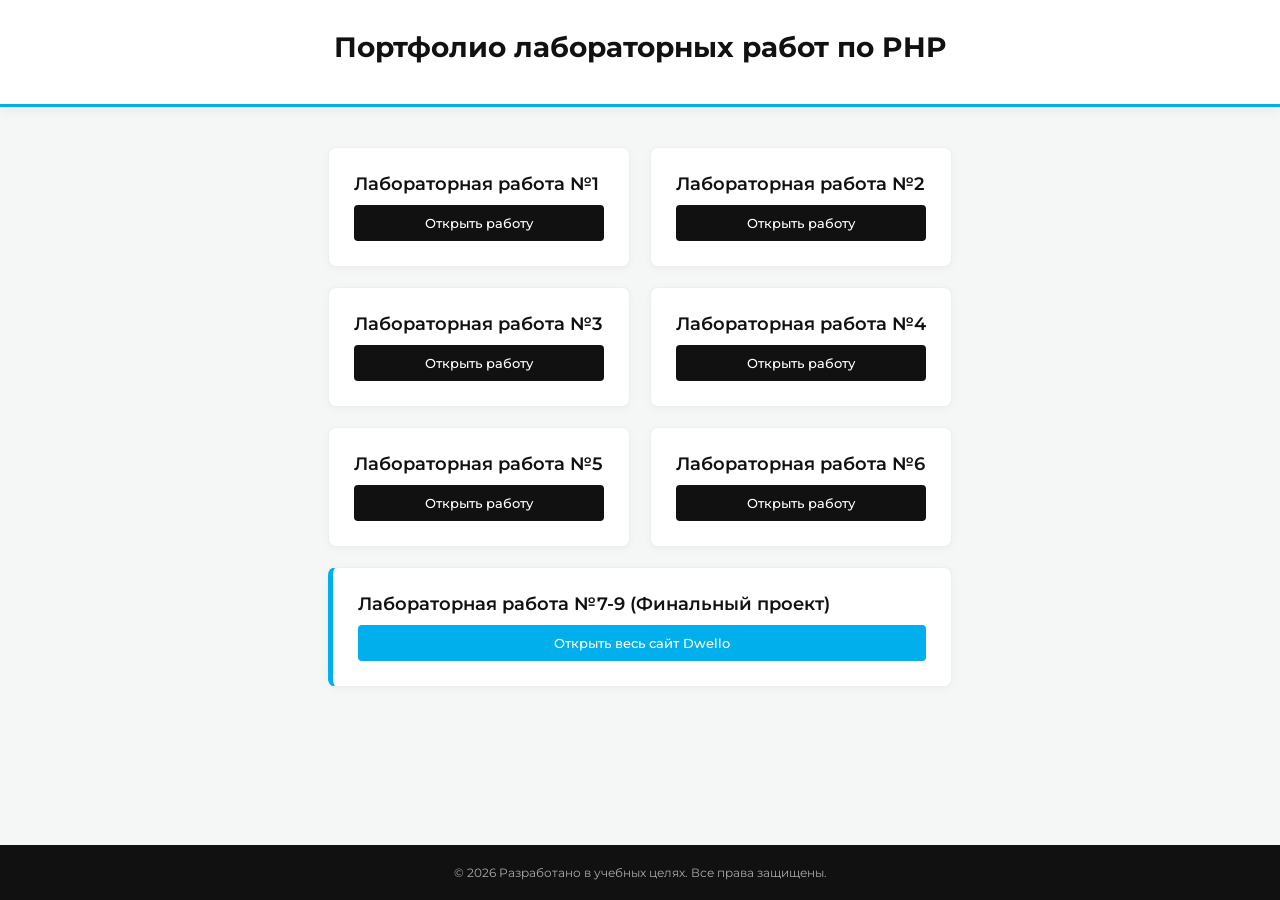
<file: index.html>
<!DOCTYPE html>
<html lang="ru">
<head>
    <meta charset="UTF-8">
    <meta name="viewport" content="width=device-width, initial-scale=1.0">
    <title>Лабораторные работы по PHP | Дарья</title>
    <link rel="preconnect" href="https://fonts.googleapis.com">
    <link rel="preconnect" href="https://fonts.gstatic.com" crossorigin>
    <link href="https://fonts.googleapis.com/css2?family=Montserrat:wght@400;500;600;700&display=swap" rel="stylesheet">
    <style>
        * {
            margin: 0;
            padding: 0;
            box-sizing: border-box;
            font-family: 'Montserrat', sans-serif;
        }

        body {
            background-color: #f4f7f6;
            color: #333;
            display: flex;
            flex-direction: column;
            min-height: 100vh;
        }

        header {
            background: #ffffff;
            padding: 30px 20px;
            text-align: center;
            box-shadow: 0 4px 12px rgba(0,0,0,0.05);
            border-bottom: 3px solid #00afec;
        }

        header h1 {
            font-size: 28px;
            font-weight: 700;
            color: #111;
            margin-bottom: 10px;
        }

        header p {
            font-size: 14px;
            color: #666;
        }

        .container {
            max-width: 900px;
            margin: 40px auto;
            padding: 0 20px;
            flex: 1;
        }

        .labs-grid {
            display: grid;
            grid-template-columns: 1fr;
            gap: 20px;
        }

        @media (min-width: 600px) {
            .labs-grid {
                grid-template-columns: 1fr 1fr;
            }
        }

        .lab-card {
            background: #ffffff;
            border-radius: 8px;
            padding: 25px;
            box-shadow: 0 2px 8px rgba(0,0,0,0.04);
            border: 1px solid #eee;
            transition: transform 0.2s ease, box-shadow 0.2s ease;
            display: flex;
            flex-direction: column;
            justify-content: space-between;
        }

        .lab-card:hover {
            transform: translateY(-4px);
            box-shadow: 0 6px 18px rgba(0,0,0,0.08);
            border-color: #00afec;
        }

        .lab-card h3 {
            font-size: 18px;
            font-weight: 600;
            margin-bottom: 10px;
            color: #111;
        }

        .lab-card p {
            font-size: 13px;
            color: #666;
            line-height: 1.5;
            margin-bottom: 20px;
        }

        .btn-link {
            display: inline-block;
            text-align: center;
            background: #111111;
            color: #ffffff;
            text-decoration: none;
            padding: 10px 20px;
            border-radius: 4px;
            font-size: 13px;
            font-weight: 500;
            transition: background 0.2s ease;
        }

        .btn-link:hover {
            background: #00afec;
        }

        .active-site {
            background: #00afec;
        }
        .active-site:hover {
            background: #111111;
        }

        footer {
            background: #111111;
            color: #aaa;
            text-align: center;
            padding: 20px;
            font-size: 12px;
            margin-top: auto;
        }
    </style>
</head>
<body>

<header>
    <h1>Портфолио лабораторных работ по PHP</h1>
</header>

<div class="container">
    <div class="labs-grid">

        <div class="lab-card">
            <div>
                <h3>Лабораторная работа №1</h3>
            </div>
            <a href="лабораторные/лр1/index.php" target="_blank" class="btn-link">Открыть работу</a>
        </div>

        <div class="lab-card">
            <div>
                <h3>Лабораторная работа №2</h3>
            </div>
            <a href="лабораторные/лр2/index.php" target="_blank" class="btn-link">Открыть работу</a>
        </div>

        <div class="lab-card">
            <div>
                <h3>Лабораторная работа №3</h3>
  
            </div>
            <a href="лабораторные/лр3/lb3.php" target="_blank" class="btn-link">Открыть работу</a>
        </div>

        <div class="lab-card">
            <div>
                <h3>Лабораторная работа №4</h3>
            </div>
            <a href="лабораторные/лр4/login.php" target="_blank" class="btn-link">Открыть работу</a>
        </div>

        <div class="lab-card">
            <div>
                <h3>Лабораторная работа №5</h3>
            </div>
            <a href="лабораторные/лр5/index.php" target="_blank" class="btn-link">Открыть работу</a>
        </div>

        <div class="lab-card">
            <div>
                <h3>Лабораторная работа №6</h3>
            </div>
            <a href="лабораторные/лр6/lb6_panel.php" target="_blank" class="btn-link">Открыть работу</a>
        </div>

        <div class="lab-card" style="grid-column: 1 / -1; border-left: 5px solid #00afec;">
            <div>
                <h3>Лабораторная работа №7-9 (Финальный проект)</h3>
            </div>
            <a href="http://lotwayj.free.nf/" target="_blank" class="btn-link active-site">Открыть весь сайт Dwello</a>
        </div>

    </div>
</div>

<footer>
    <p>&copy; 2026 Разработано в учебных целях. Все права защищены.</p>
</footer>

</body>
</html>
</file>
